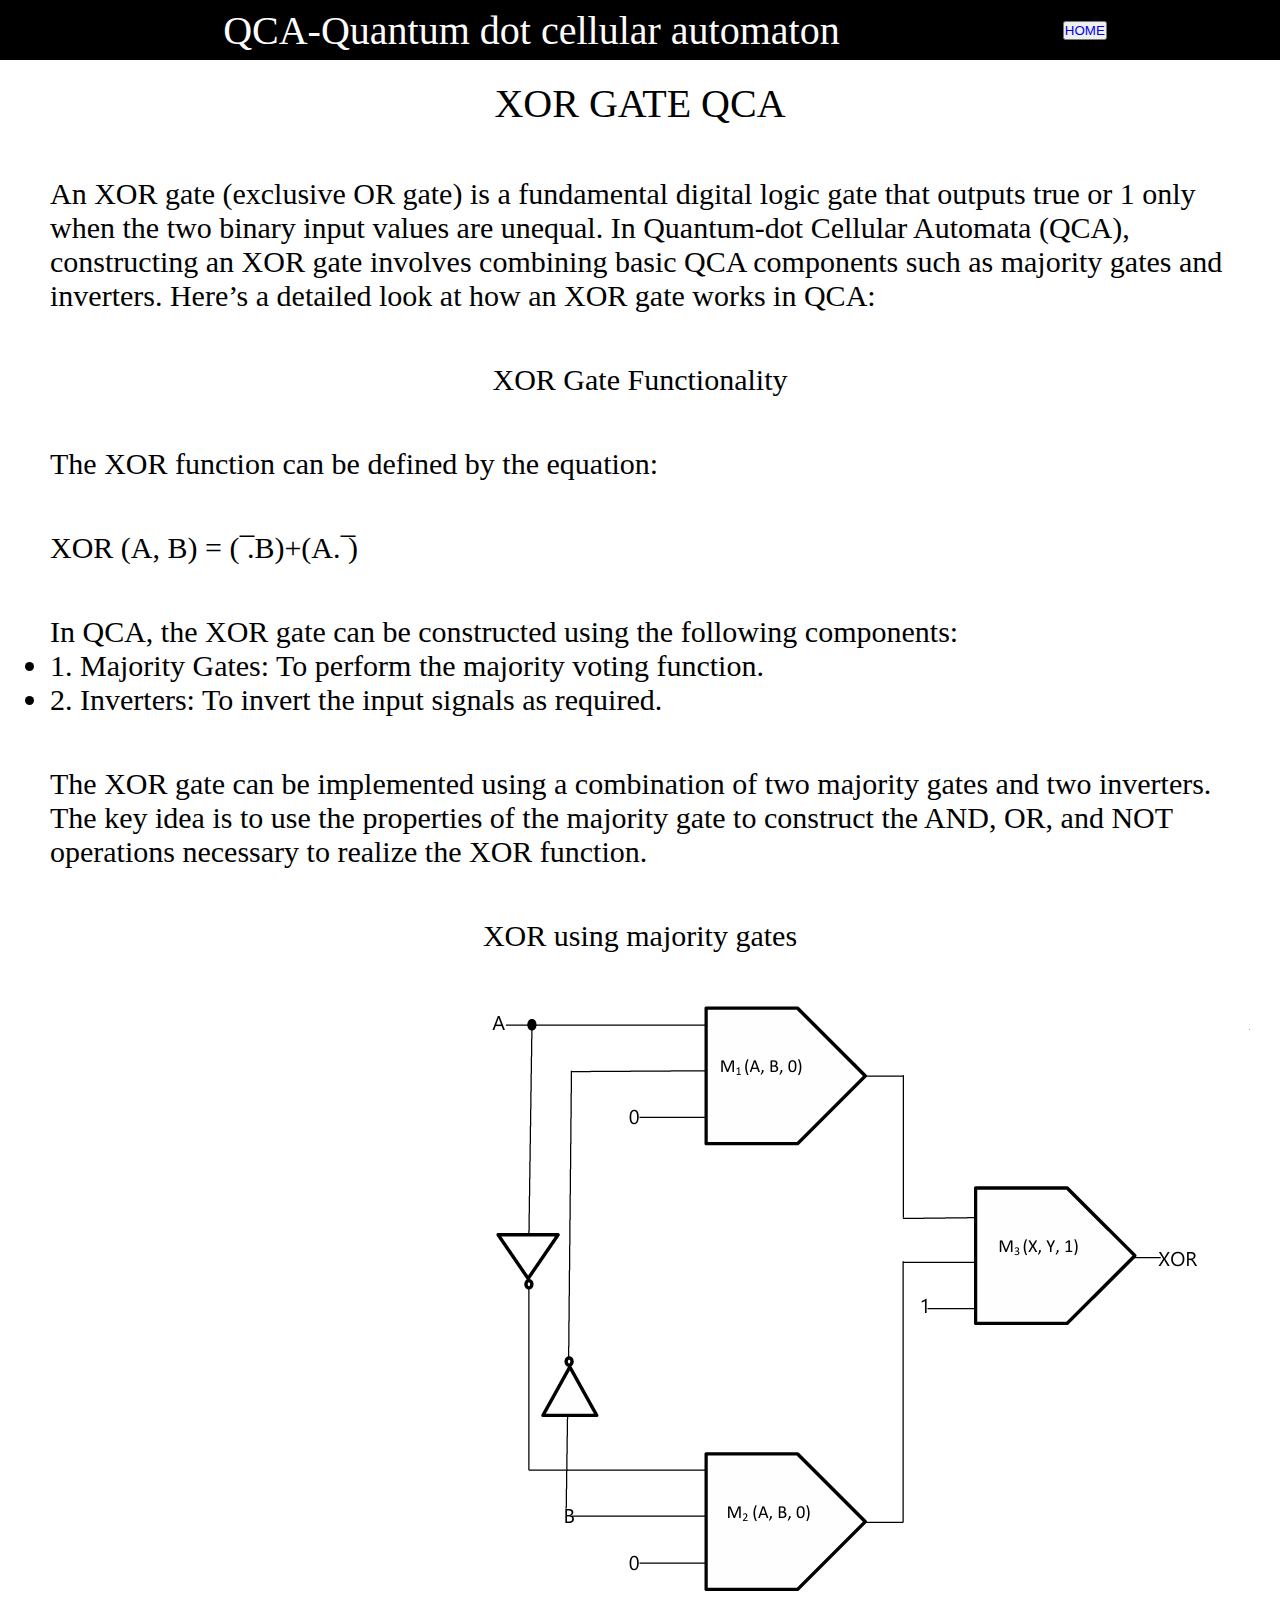
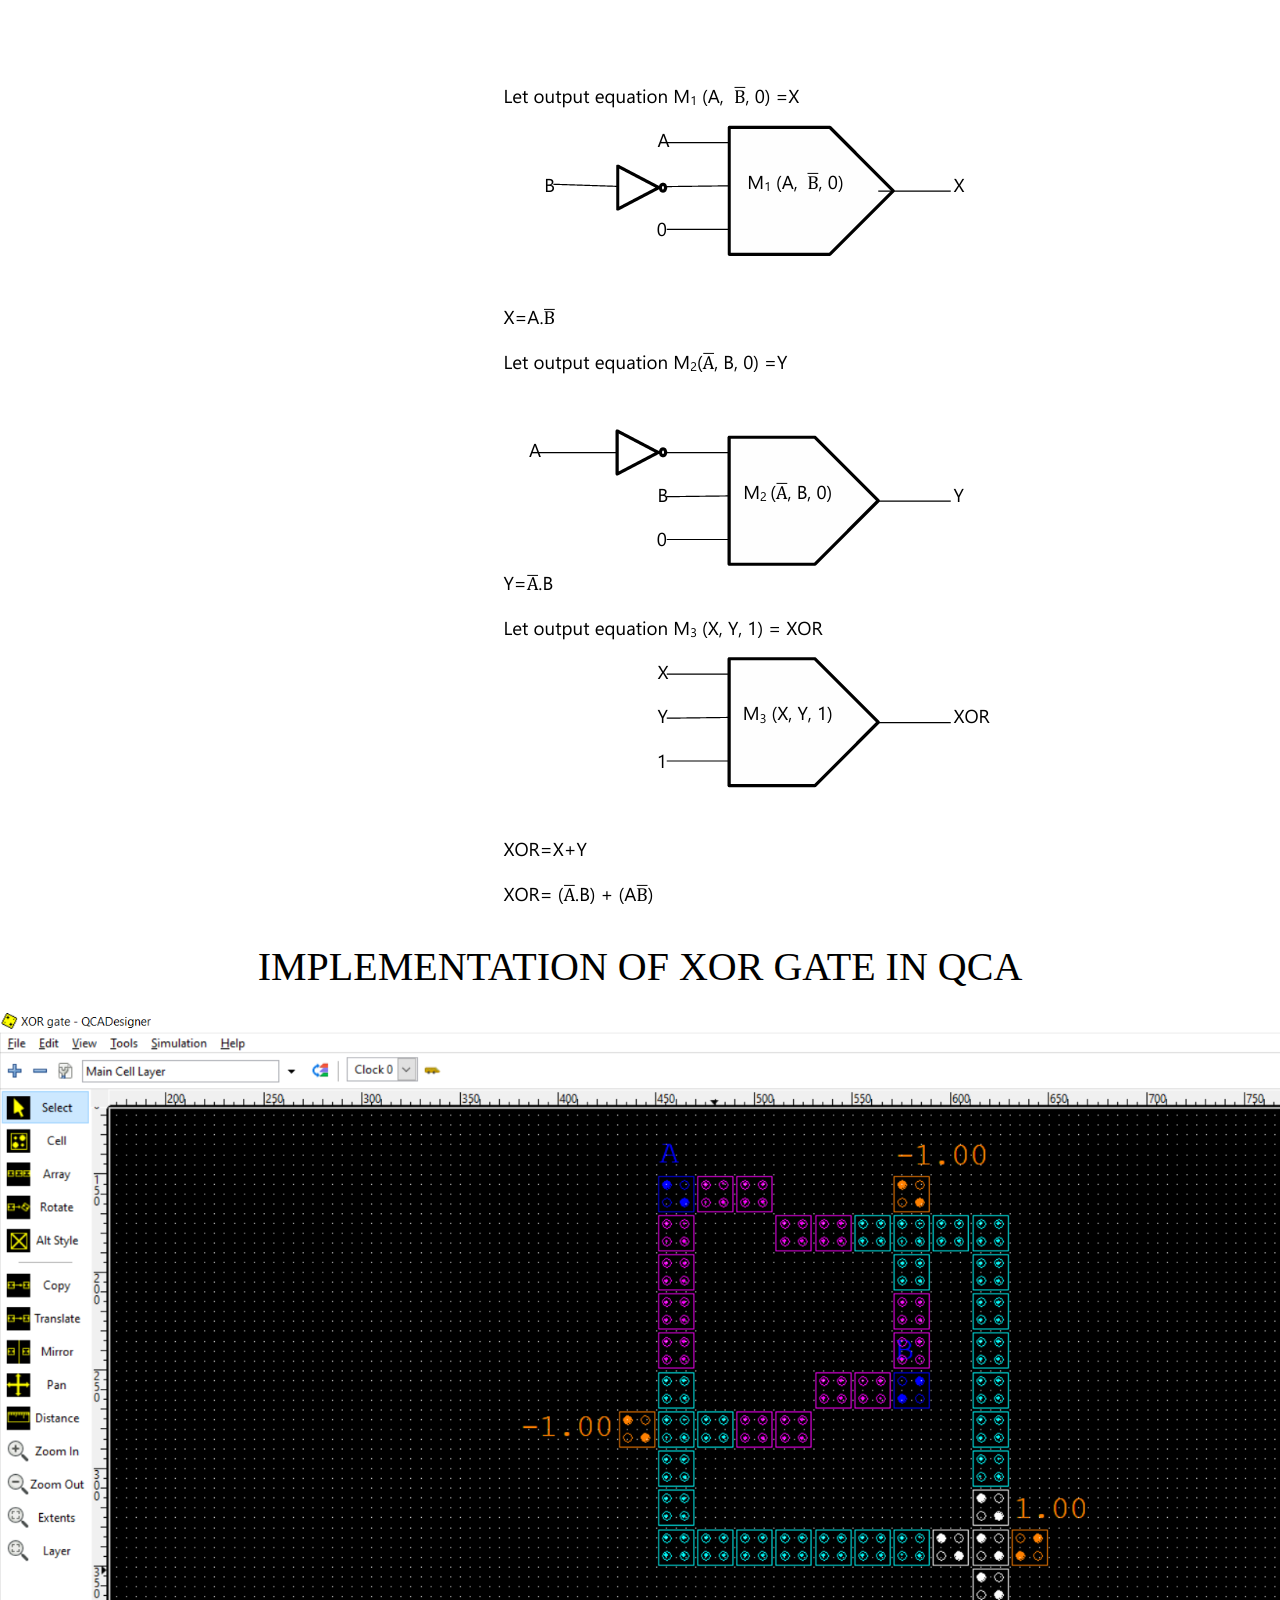
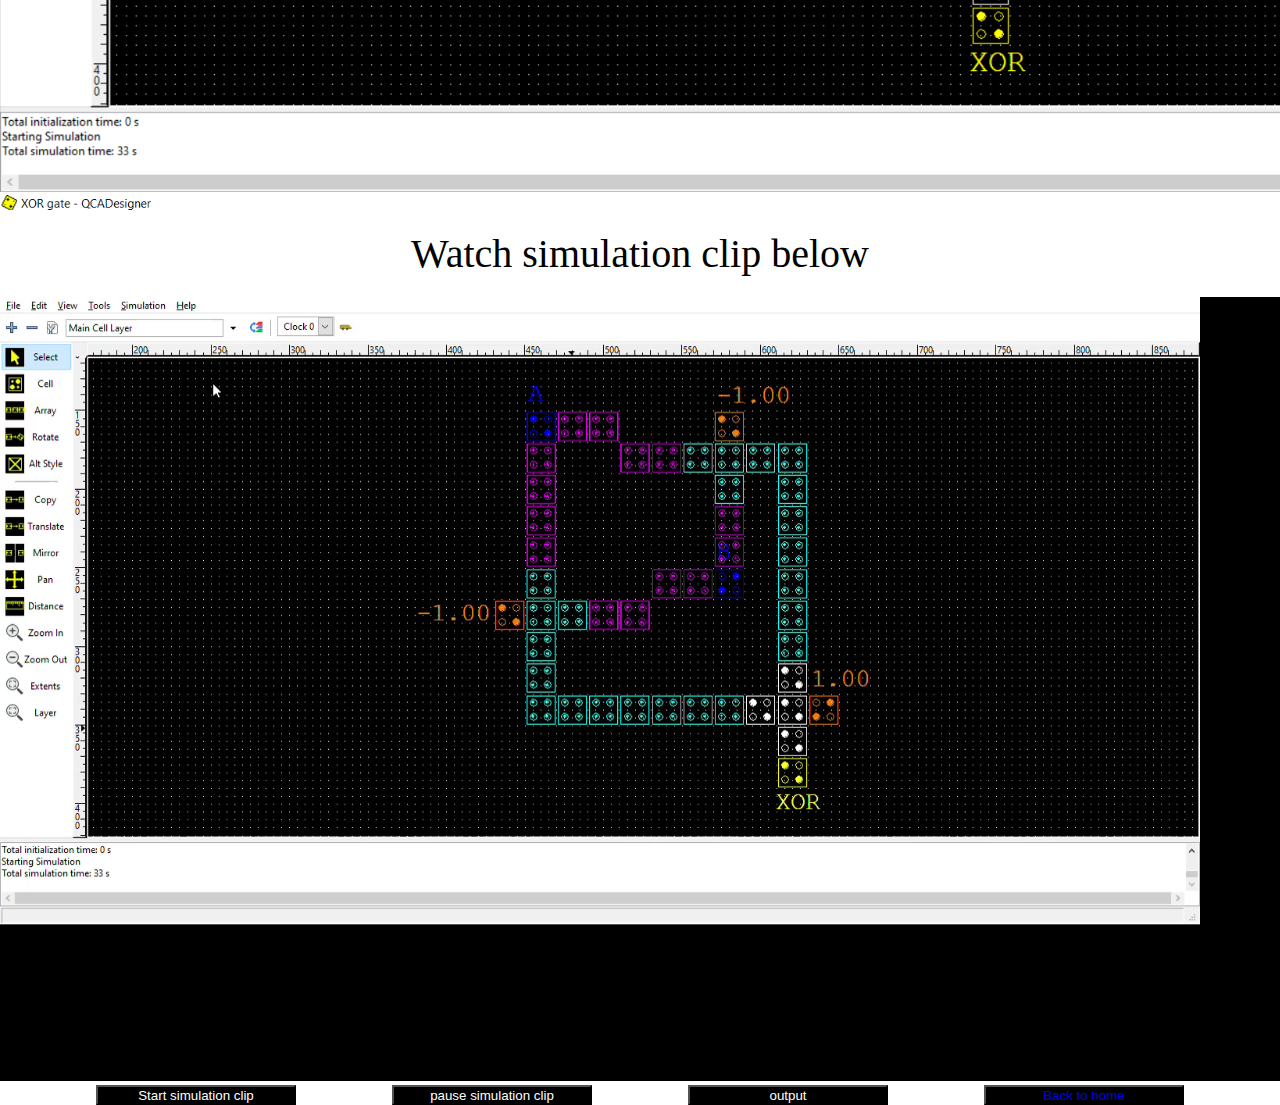
<file: topic5.html>
<!DOCTYPE html>
<html lang="en">
<head>
    <meta charset="UTF-8">
    <meta name="viewport" content="width=device-width, initial-scale=1.0">
    <title>QCA XOR GATE</title>
    <link rel="stylesheet" href="topic5.css">
</head>
<body>
    <div class="fotter">
        <p id="heading">QCA-Quantum dot cellular automaton</p>
        <button id="home"><a href="index.html">HOME</a></button>
    </div>
    <section>
        <div id="head">XOR GATE QCA </div>
        <p>An XOR gate (exclusive OR gate) is a fundamental digital logic gate that outputs true 
            or 1 only when the two binary input values are unequal. In Quantum-dot Cellular 
            Automata (QCA), constructing an XOR gate involves combining basic QCA 
            components such as majority gates and inverters. Here’s a detailed look at how an 
            XOR gate works in QCA: 
        </p>
        <div id="head1">XOR Gate Functionality</div>
        <p>The XOR function can be defined by the equation: </p>
        <p>XOR (A, B) = (  ̅.B)+(A. ̅) </p>
        <ul>In QCA, the XOR gate can be constructed using the following components: 
            <li>1. Majority Gates: To perform the majority voting function.</li>
            <li>2. Inverters: To invert the input signals as required.</li>
        </ul>
        <p>The XOR gate can be implemented using a combination of two majority gates and 
            two inverters. The key idea is to use the properties of the majority gate to construct 
            the AND, OR, and NOT operations necessary to realize the XOR function.
        </p>
        <div id="head1">XOR using majority gates</div>
        <div id="photo4"></div>
        <div  id="photo5"></div>
        <div id="head">IMPLEMENTATION OF XOR GATE IN QCA </div>
        <div id="image1"></div>
        <div id="head">Watch simulation clip below</div>
        <main class="background-video">
            <video id="bgVideo" autoplay muted loop>
                <source src="XOR gate simulation.mp4" type="video/mp4">
                Your browser does not support the video tag.
            </video>
            <div class="content">
                <button id="startBtn">Start simulation clip</button>
                <button id="stopBtn">pause simulation clip</button>
                <button id="output">output</button>
                <button id="back1"><a href="index.html">Back to home</a></button>
            </div>
            <div id="image26">
                <div id="head4">Output</div>
            </div>
        </main>
    </section>
    <script src="topic5.js"></script>
</body>
</html>
</file>
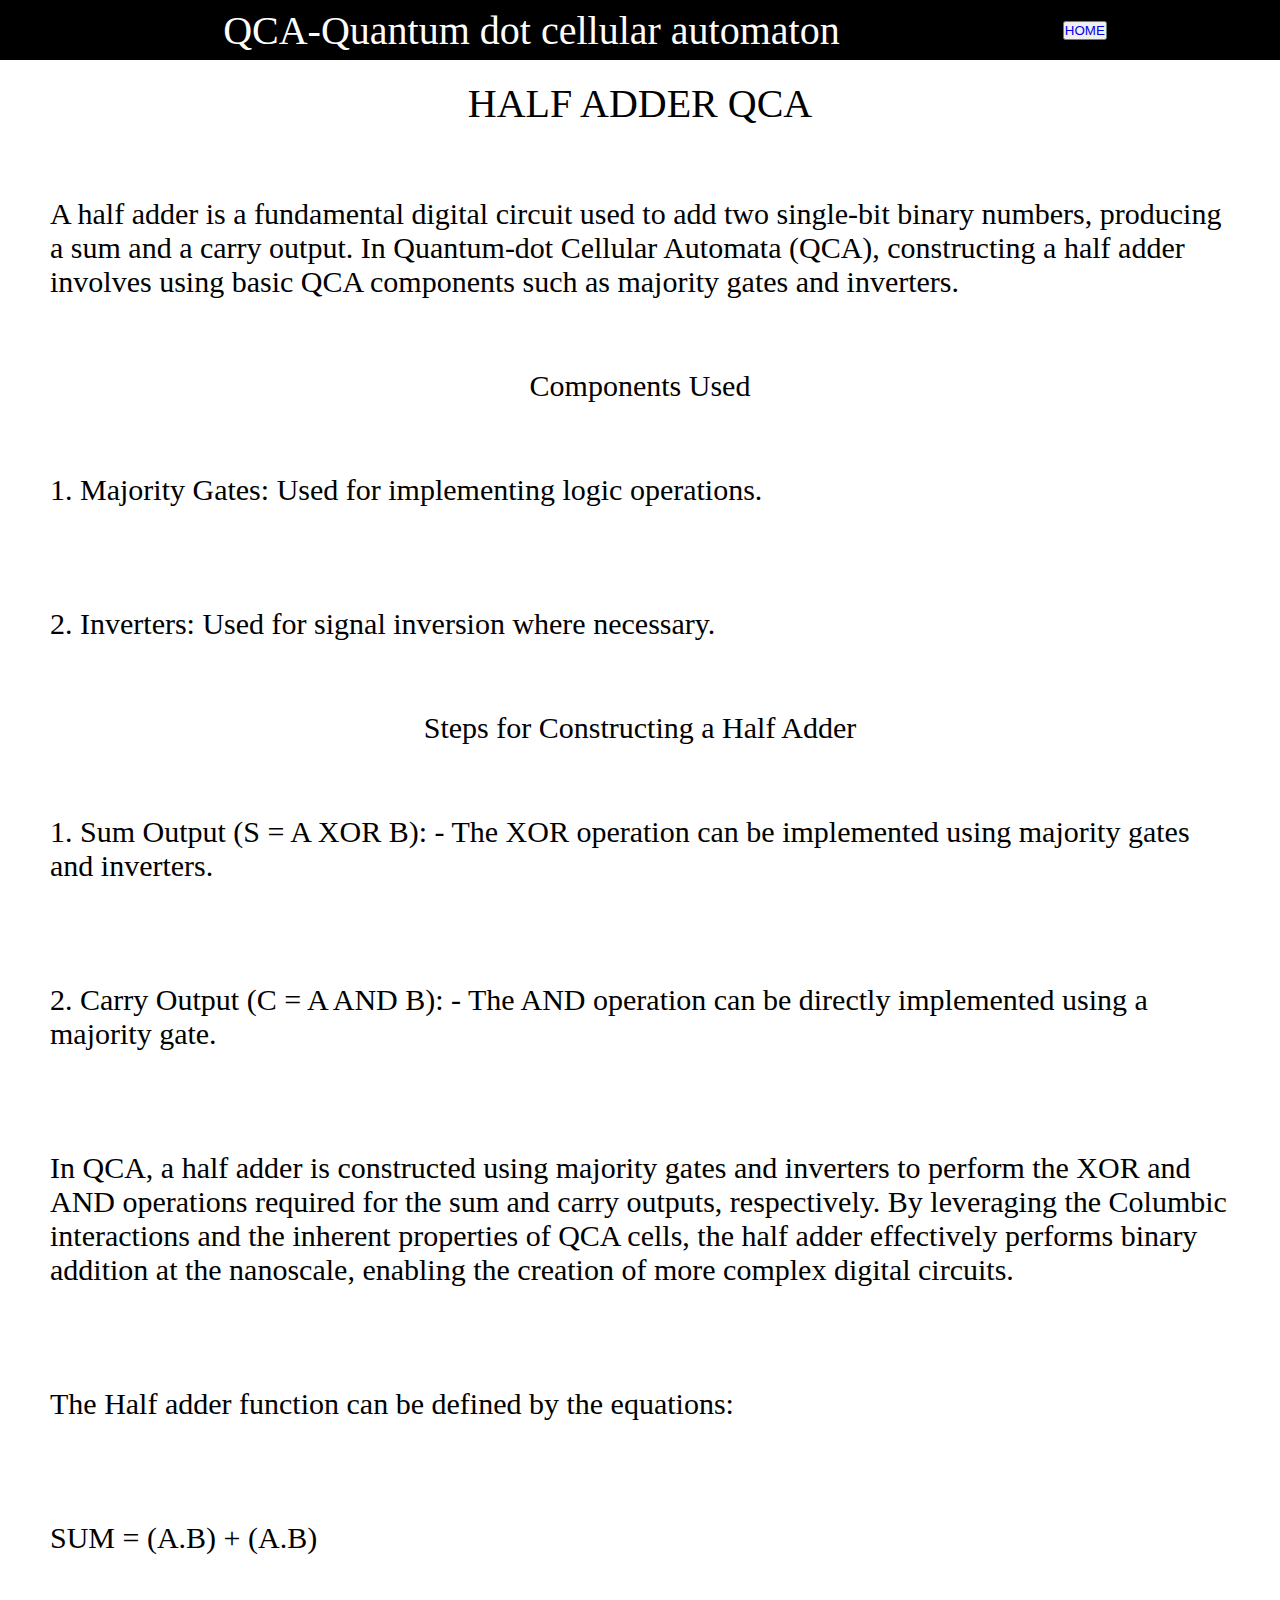
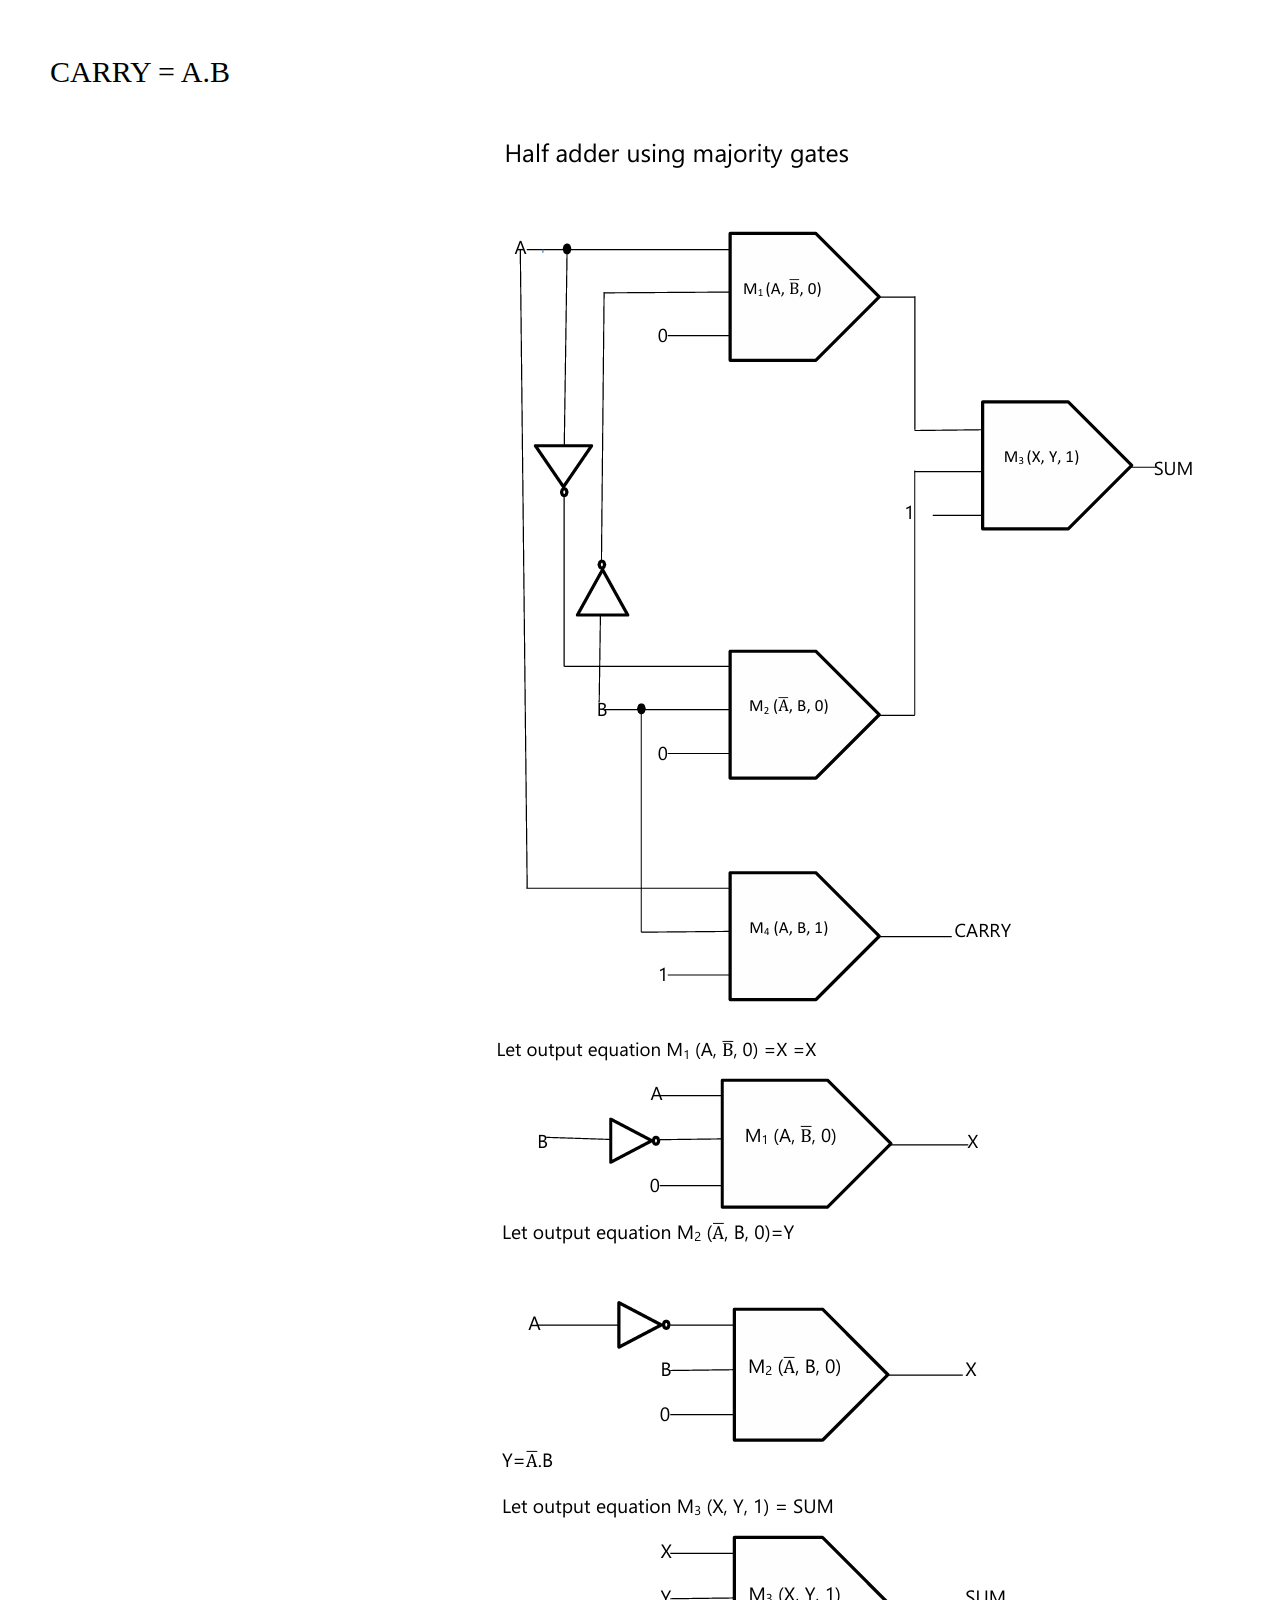
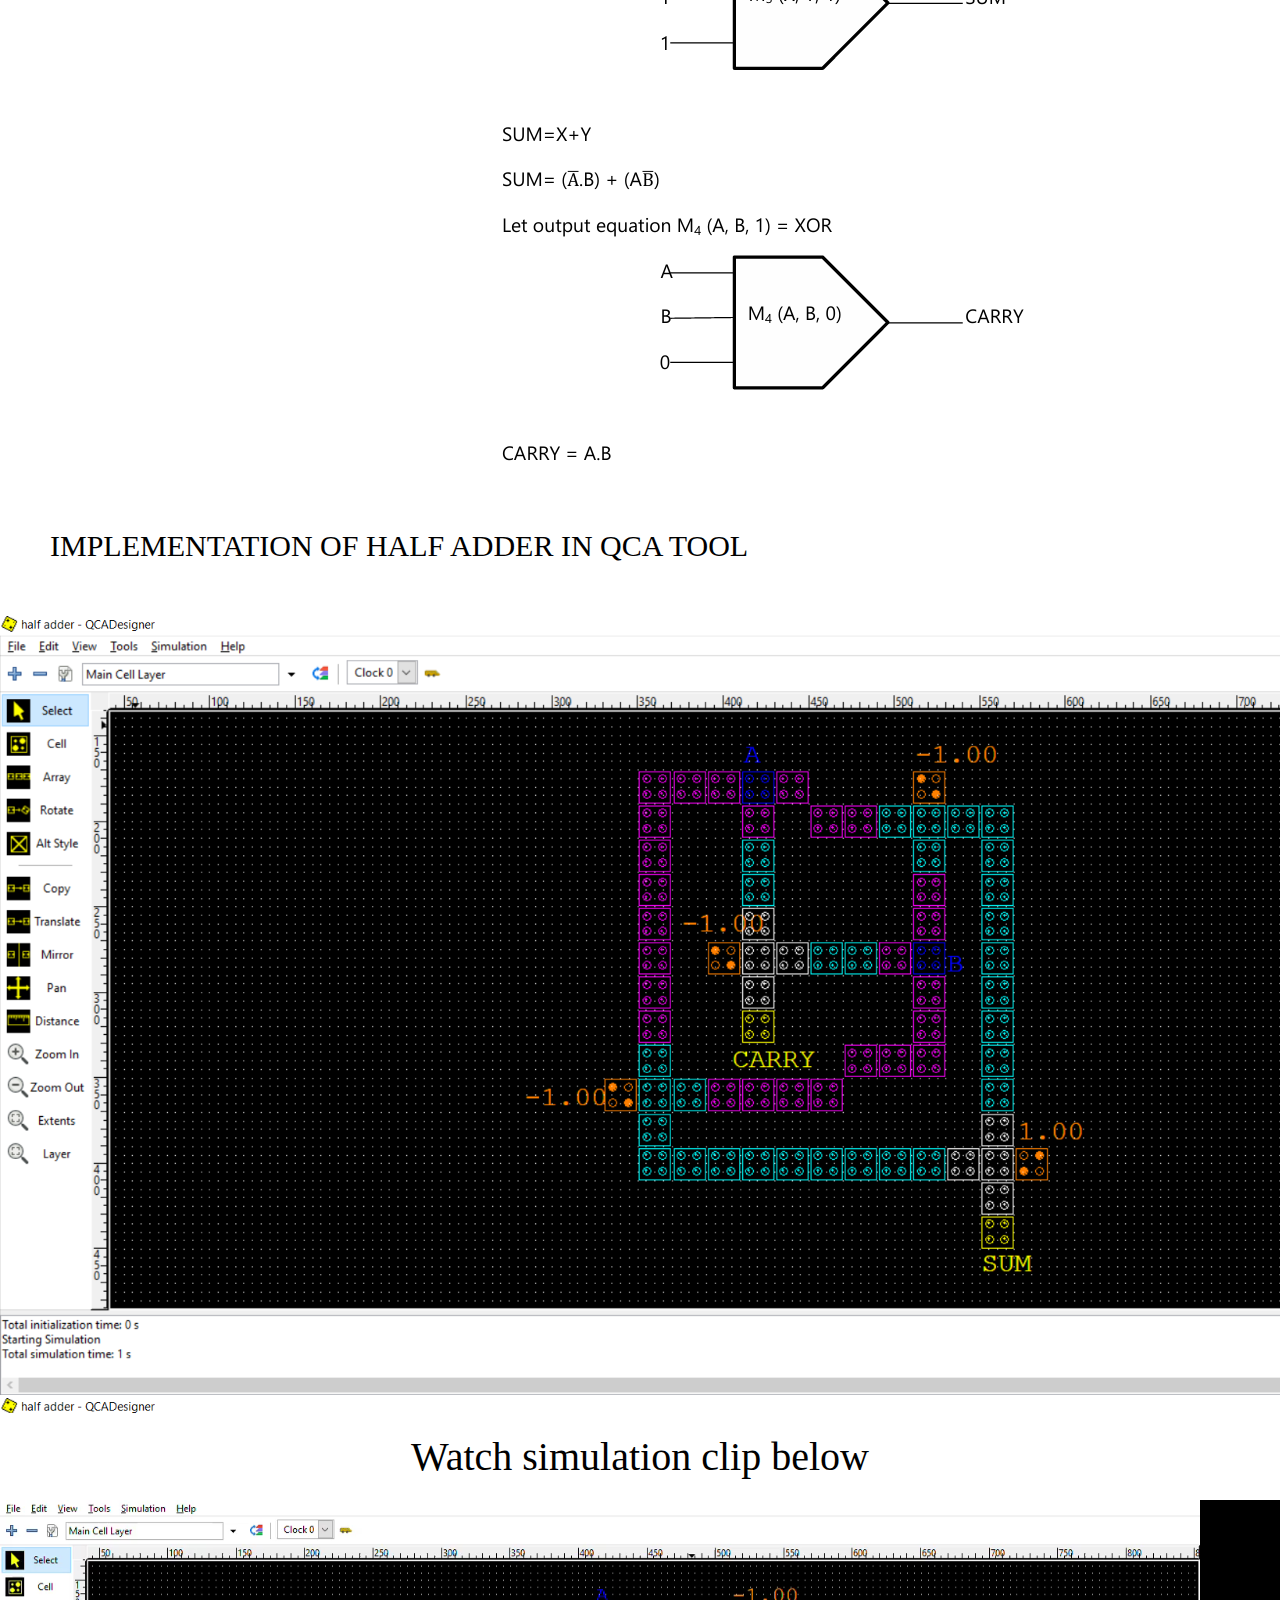
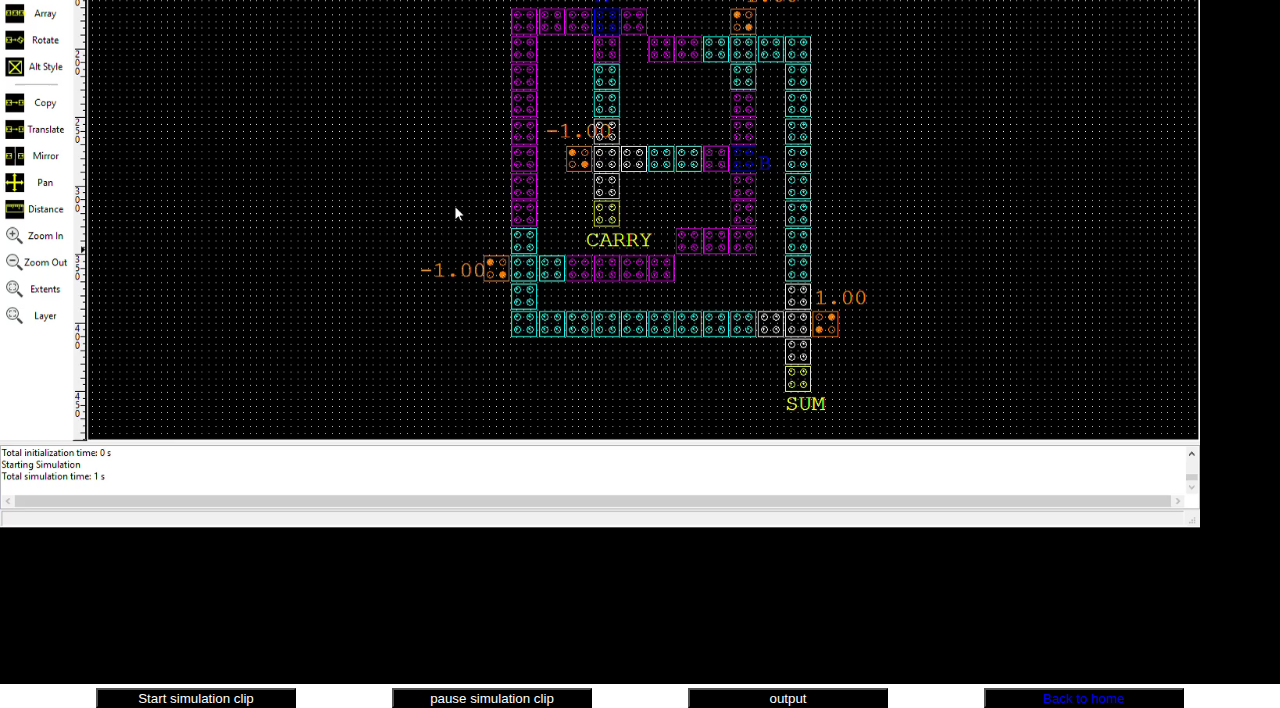
<file: topic6.html>
<!DOCTYPE html>
<html lang="en">
<head>
    <meta charset="UTF-8">
    <meta name="viewport" content="width=device-width, initial-scale=1.0">
    <title>HALF ADDER</title>
    <link rel="stylesheet" href="topic6.css">
</head>
<body>
    <div class="fotter">
        <p id="heading">QCA-Quantum dot cellular automaton</p>
        <button id="home"><a href="index.html">HOME</a></button>
    </div>
    <div id="head">HALF ADDER QCA</div>
    <p>A half adder is a fundamental digital circuit used to add two single-bit binary 
        numbers, producing a sum and a carry output. In Quantum-dot Cellular Automata 
        (QCA), constructing a half adder involves using basic QCA components such as 
        majority gates and inverters. 
    </p>
    <div id="head1">Components Used</div>
    <p>1. Majority Gates: Used for implementing logic operations. 
    </p>
    <p>2. Inverters: Used for signal inversion where necessary.

    </p>
    <div id="head1">Steps for Constructing a Half Adder</div>
    <p>1. Sum Output (S = A XOR B): - The XOR operation can be implemented using majority gates and inverters.</p>
    <p>2. Carry Output (C = A AND B): - The AND operation can be directly implemented using a majority gate. </p>
    <p>In QCA, a half adder is constructed using majority gates and inverters to perform the 
        XOR and AND operations required for the sum and carry outputs, respectively. By 
        leveraging the Columbic interactions and the inherent properties of QCA cells, the 
        half adder effectively performs binary addition at the nanoscale, enabling the 
        creation of more complex digital circuits. 
    </p>
    <p>The Half adder function can be defined by the equations:</p>
    <P>SUM = (A.B) + (A.B)</P>
    <p>CARRY = A.B</p>
    <div id="photo6"></div>
    <div id="photo7"></div>
    <div id="photo8"></div>
    <p>IMPLEMENTATION OF HALF ADDER IN QCA TOOL</p>
    <div id="photo9"></div>
    <div id="head">Watch simulation clip below</div>
        <main class="background-video">
            <video id="bgVideo" autoplay muted loop>
                <source src="half adder - simulation.mp4" type="video/mp4">
                Your browser does not support the video tag.
            </video>
            <div class="content">
                <button id="startBtn">Start simulation clip</button>
                <button id="stopBtn">pause simulation clip</button>
                <button id="output">output</button>
                <button id="back1"><a href="index.html">Back to home</a></button>
            </div>
            <div id="image28">
                <div id="head4">Output</div>
            </div>
        </main>
    <script src="topic6.js"></script>
</body>
</html>
</file>
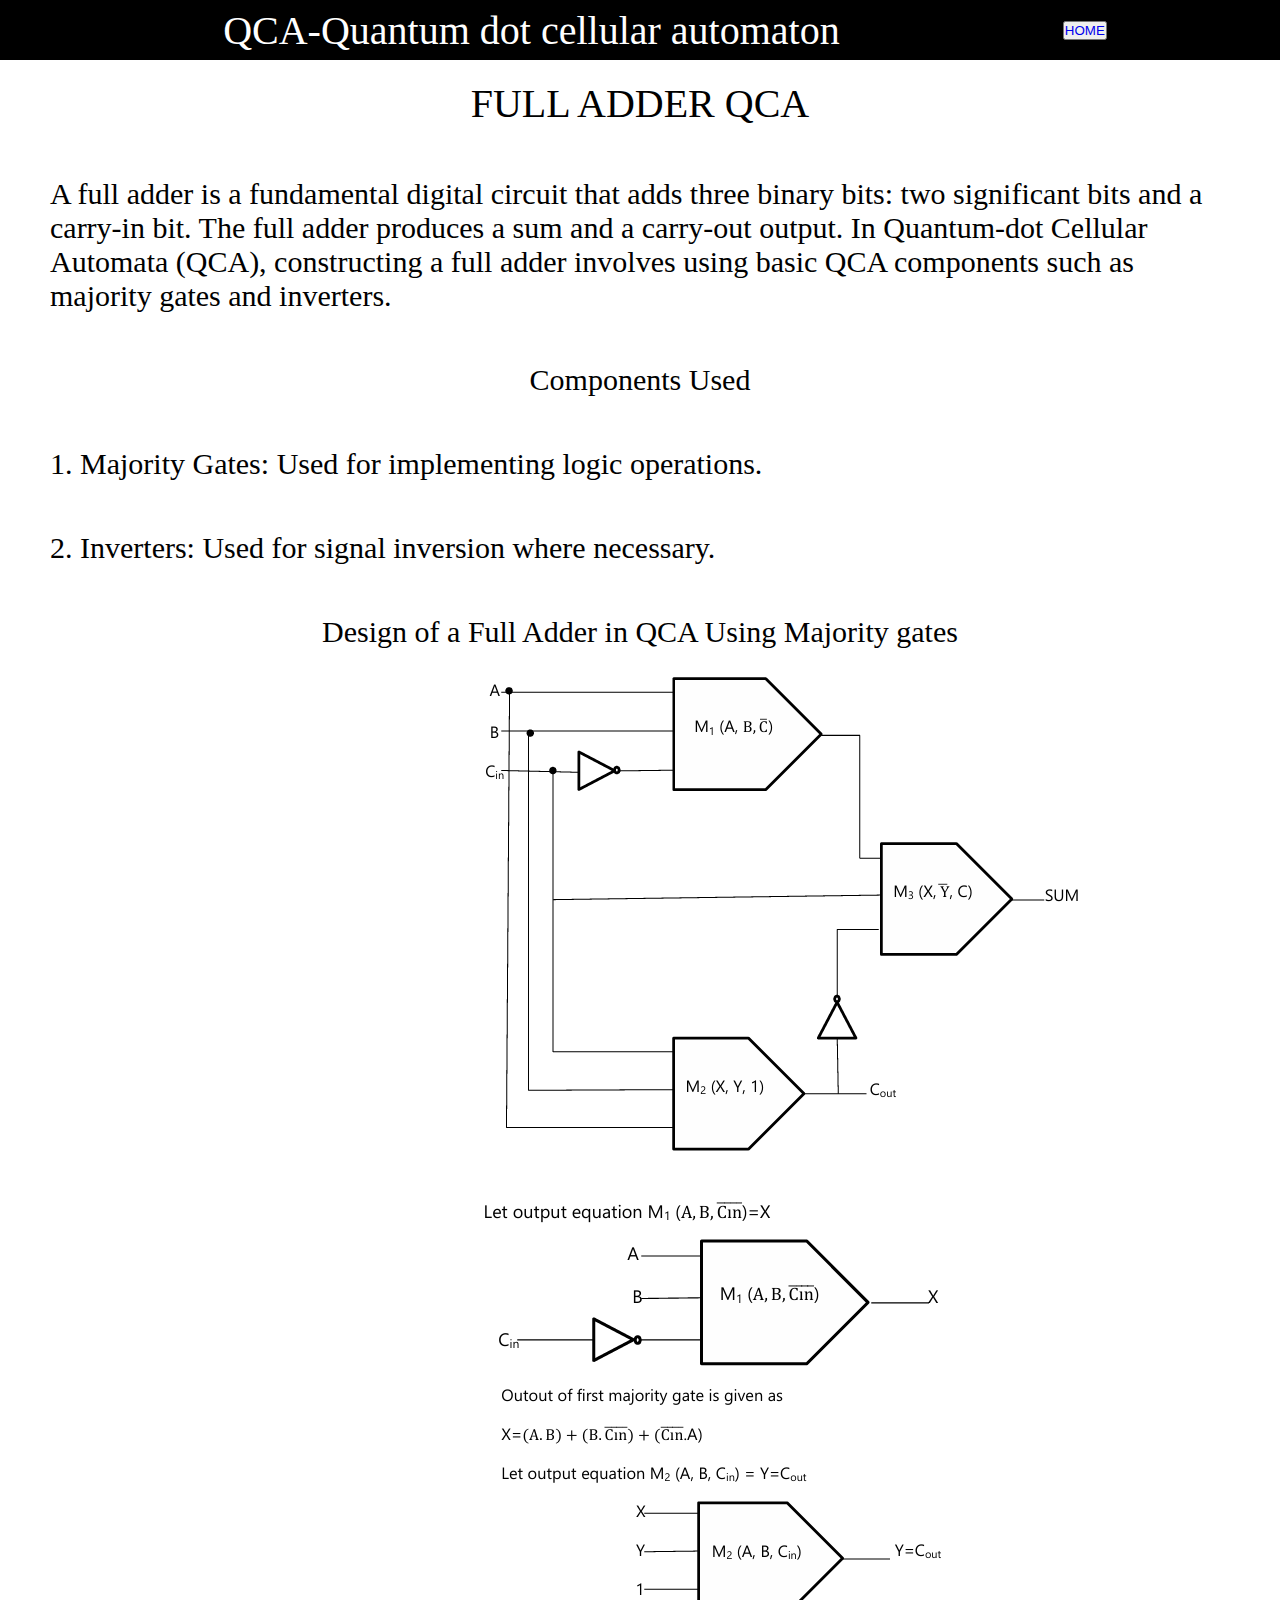
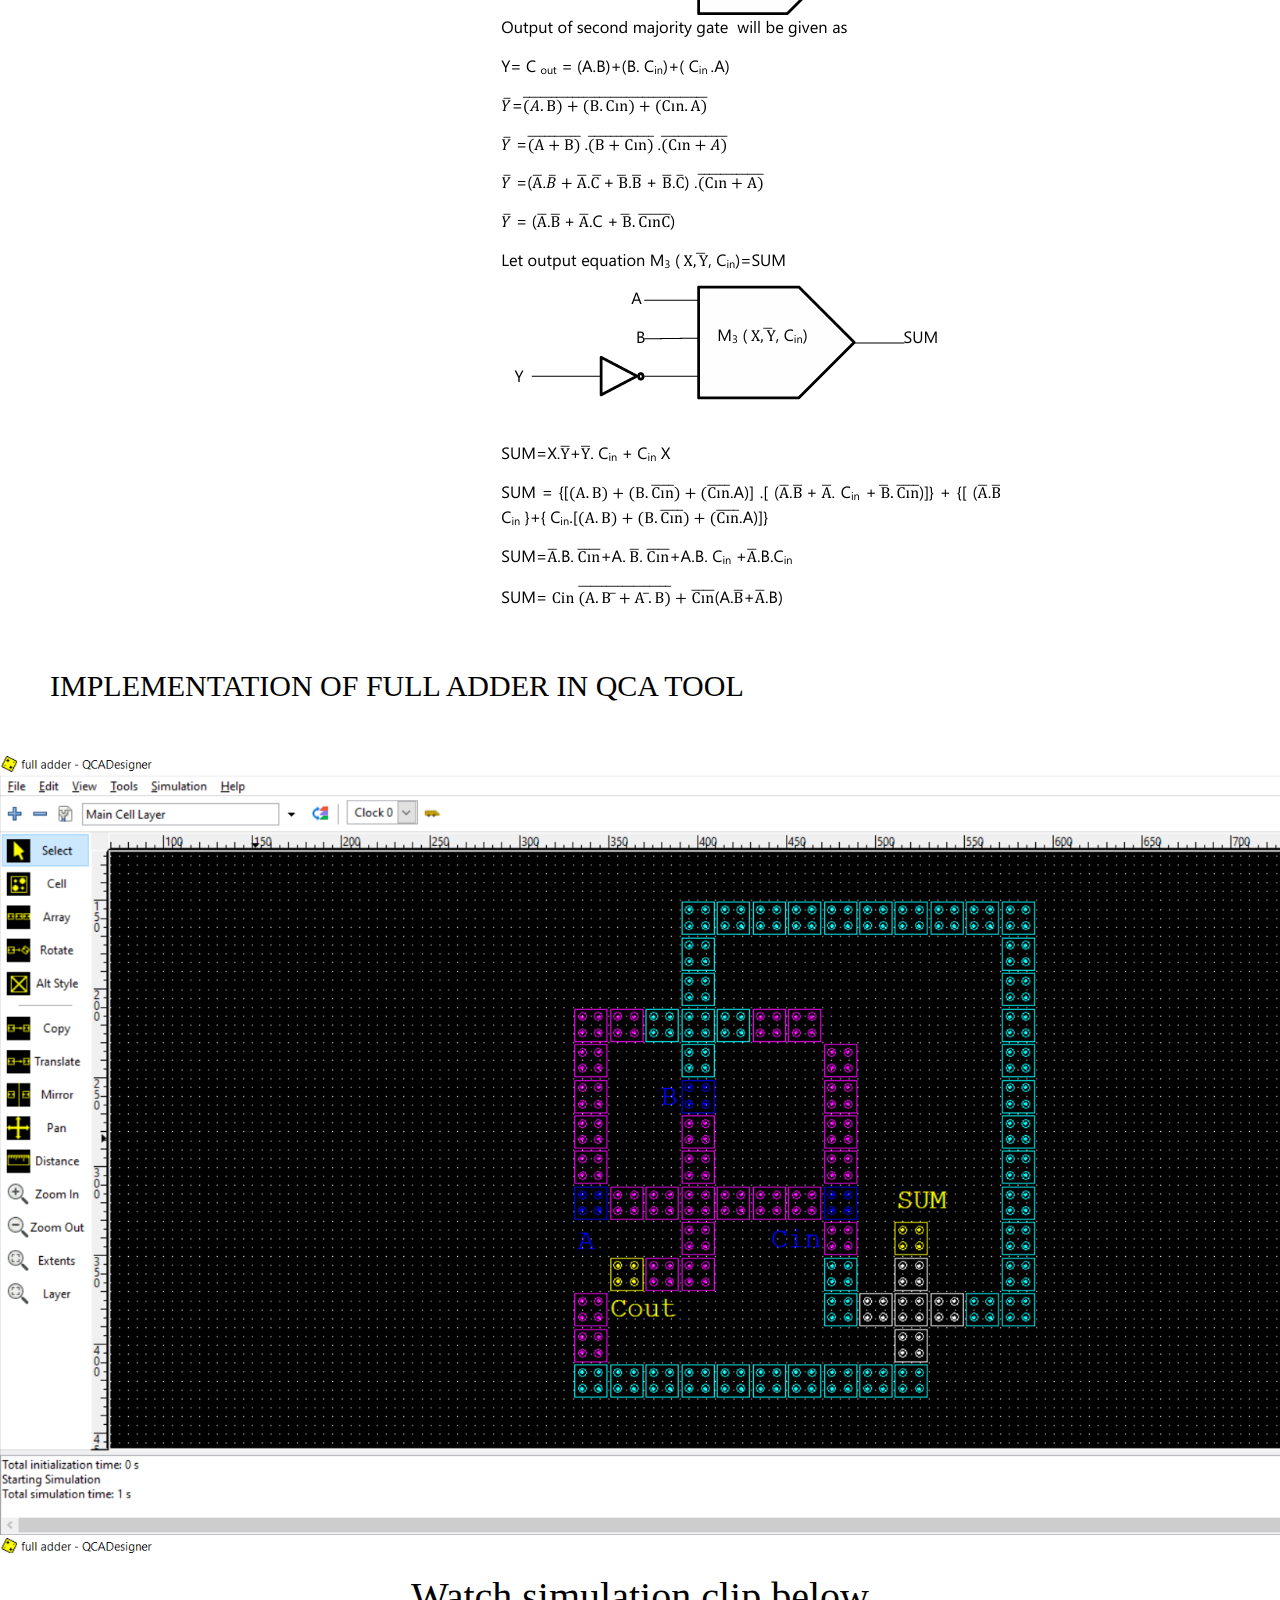
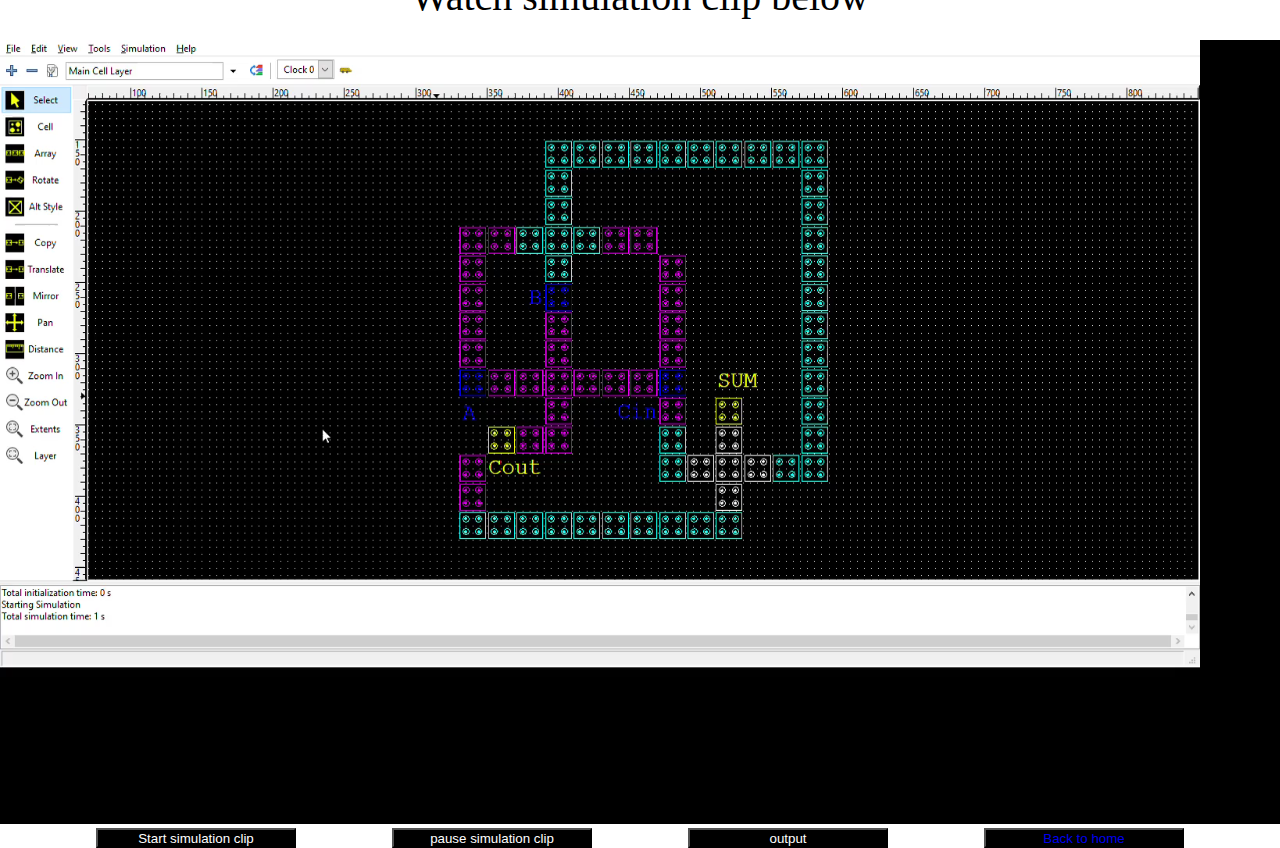
<file: topic8.html>
<!DOCTYPE html>
<html lang="en">
<head>
    <meta charset="UTF-8">
    <meta name="viewport" content="width=device-width, initial-scale=1.0">
    <title>FULL ADDER</title>
    <link rel="stylesheet" href="topic8.css">
</head>
<body>
    <section>
        <div class="fotter">
            <p id="heading">QCA-Quantum dot cellular automaton</p>
            <button id="home"><a href="index.html">HOME</a></button>
        </div>
        <div id="head">FULL ADDER QCA </div>
        <p>A full adder is a fundamental digital circuit that adds three binary bits: two significant 
            bits and a carry-in bit. The full adder produces a sum and a carry-out output. In 
            Quantum-dot Cellular Automata (QCA), constructing a full adder involves using basic 
            QCA components such as majority gates and inverters. 
        </p>
        <div id="head1">Components Used</div>
        <p>1. Majority Gates: Used for implementing logic operations. 
        </p>
        <p>2. Inverters: Used for signal inversion where necessary. 
    
        </p>
        <div id="head1">Design of a Full Adder in QCA Using Majority gates </div>
        <div id="photo6"></div>
        <div id="photo7"></div>
        <div id="photo8"></div>
        <p>IMPLEMENTATION OF FULL ADDER IN QCA TOOL</p>
        <div id="photo9"></div>
        <div id="head">Watch simulation clip below</div>
            <main class="background-video">
                <video id="bgVideo" autoplay muted loop>
                    <source src="full adder simulation.mp4" type="video/mp4">
                    Your browser does not support the video tag.
                </video>
                <div class="content">
                    <button id="startBtn">Start simulation clip</button>
                    <button id="stopBtn">pause simulation clip</button>
                    <button id="output">output</button>
                    <button id="back1"><a href="index.html">Back to home</a></button>
                </div>
                <div id="image32">
                    <div id="head4">Output</div>
                </div>
            </main>
        <script src="topic8.js"></script>
    </section>
</body>
</html>
</file>
<file: topic5.css>
*{
    margin: 0px;
    padding: 0px;
}
.fotter{
    height: 60px;
    background-color: black;
    display: flex;
    flex-direction: row;
    justify-content:space-evenly;
    align-items: center;
}
body{
    display: flex;
    flex-direction: column;
}
a{
    text-decoration: none;
}
#heading{
    color: white;
    font-size: 40px;
}
#head{
    font-size: 40px;
    text-align: center;
    margin: 20px;
}
p{
    font-size: 30px;
    margin: 50px;
}
#head1{
    font-size: 30px;
    text-align: center;
    margin: 20px;
}
ul{
    font-size: 30px;
    margin: 50px; 
}
#photo4{
    background-image: url(photo4.PNG);
    height: 700px;
    width:800px;
    position: relative;
    left:450px;
}
#photo5{
    background-image: url(photo5.PNG);
    height: 850px;
    width:550px;
    position: relative;
    left:450px;
}
#image1{
    background-image: url(capture25.png);
    background-size: contain;
    height: 800px;
    width: 1500px;
}
#head4{
    font-size: 40px;
    text-align: center;
    margin: 60px;
}
.content{
    display: flex;
    flex-direction: row;
    justify-content: space-evenly;
}
#startBtn{
    background-color: black;
    color: white;
    height: 20px;
    width: 200px;
}
#stopBtn{
    background-color: black;
    color: white;
    height: 20px;
    width: 200px;
}
#head5{
    font-size: 40px;
    text-align: center;
    margin: 60px;
}
#bgVideo{
    width: 1500px;
}
#output{
    background-color: black;
    color: white;
    height: 20px;
    width: 200px;
}
#back1{
    background-color: black;
    color: white;
    height: 20px;
    width: 200px;
}
#image26{
    background-image: url(Capture26.PNG);
    background-size: contain;
    height: 800px;
    width: 1500px;
}
</file>
<file: topic6.css>
*{
    margin: 0px;
    padding: 0px;
}
.fotter{
    height: 60px;
    background-color: black;
    display: flex;
    flex-direction: row;
    justify-content:space-evenly;
    align-items: center;
}
body{
    display: flex;
    flex-direction: column;
}
a{
    text-decoration: none;
}
#heading{
    color: white;
    font-size: 40px;
}
#head{
    font-size: 40px;
    text-align: center;
    margin: 20px;
}
p{
    font-size: 30px;
    margin: 50px;
}
#head1{
    font-size: 30px;
    text-align: center;
    margin: 20px;
}
#photo6{
    background-image: url(photo6.PNG);
    height: 870px;
    width:800px;
    position: relative;
    left:450px;
}
#photo7{
    background-image: url(photo7.PNG);
    height: 200px;
    width:550px;
    position: relative;
    left:450px;
}
#photo8{
    background-image: url(photo8.PNG);
    height: 870px;
    width:600px;
    position: relative;
    left:450px;
}
#photo9{
    background-image: url(capture27.png);
    background-size: contain;
    height: 800px;
    width: 1500px;
}
#head4{
    font-size: 40px;
    text-align: center;
    margin: 60px;
}
.content{
    display: flex;
    flex-direction: row;
    justify-content: space-evenly;
}
#startBtn{
    background-color: black;
    color: white;
    height: 20px;
    width: 200px;
}
#stopBtn{
    background-color: black;
    color: white;
    height: 20px;
    width: 200px;
}
#head5{
    font-size: 40px;
    text-align: center;
    margin: 60px;
}
#bgVideo{
    width: 1500px;
}
#output{
    background-color: black;
    color: white;
    height: 20px;
    width: 200px;
}
#back1{
    background-color: black;
    color: white;
    height: 20px;
    width: 200px;
}
#image28{
    background-image: url(Capture28.PNG);
    background-size: contain;
    height: 800px;
    width: 1500px;
}
</file>
<file: topic8.css>
*{
    margin: 0px;
    padding: 0px;
}
.fotter{
    height: 60px;
    background-color: black;
    display: flex;
    flex-direction: row;
    justify-content:space-evenly;
    align-items: center;
}
body{
    display: flex;
    flex-direction: column;
}
a{
    text-decoration: none;
}
#heading{
    color: white;
    font-size: 40px;
}
#head{
    font-size: 40px;
    text-align: center;
    margin: 20px;
}
p{
    font-size: 30px;
    margin: 50px;
}
#head1{
    font-size: 30px;
    text-align: center;
    margin: 20px;
}
#photo6{
    background-image: url(photo12.PNG);
    height: 500px;
    width:650px;
    position: relative;
    left:450px;
}
#photo7{
    background-image: url(photo13.PNG);
    height: 200px;
    width:500px;
    position: relative;
    left:450px;
}
#photo8{
    background-image: url(photo14.PNG);
    height: 850px;
    width:550px;
    position: relative;
    left:450px;
}
#photo9{
    background-image: url(capture31.png);
    background-size: contain;
    height: 800px;
    width: 1500px;
}
#head4{
    font-size: 40px;
    text-align: center;
    margin: 60px;
}
.content{
    display: flex;
    flex-direction: row;
    justify-content: space-evenly;
}
#startBtn{
    background-color: black;
    color: white;
    height: 20px;
    width: 200px;
}
#stopBtn{
    background-color: black;
    color: white;
    height: 20px;
    width: 200px;
}
#head5{
    font-size: 40px;
    text-align: center;
    margin: 60px;
}
#bgVideo{
    width: 1500px;
}
#output{
    background-color: black;
    color: white;
    height: 20px;
    width: 200px;
}
#back1{
    background-color: black;
    color: white;
    height: 20px;
    width: 200px;
}
#image32{
    background-image: url(Capture32.PNG);
    background-size: contain;
    height: 800px;
    width: 1500px;
}
</file>
